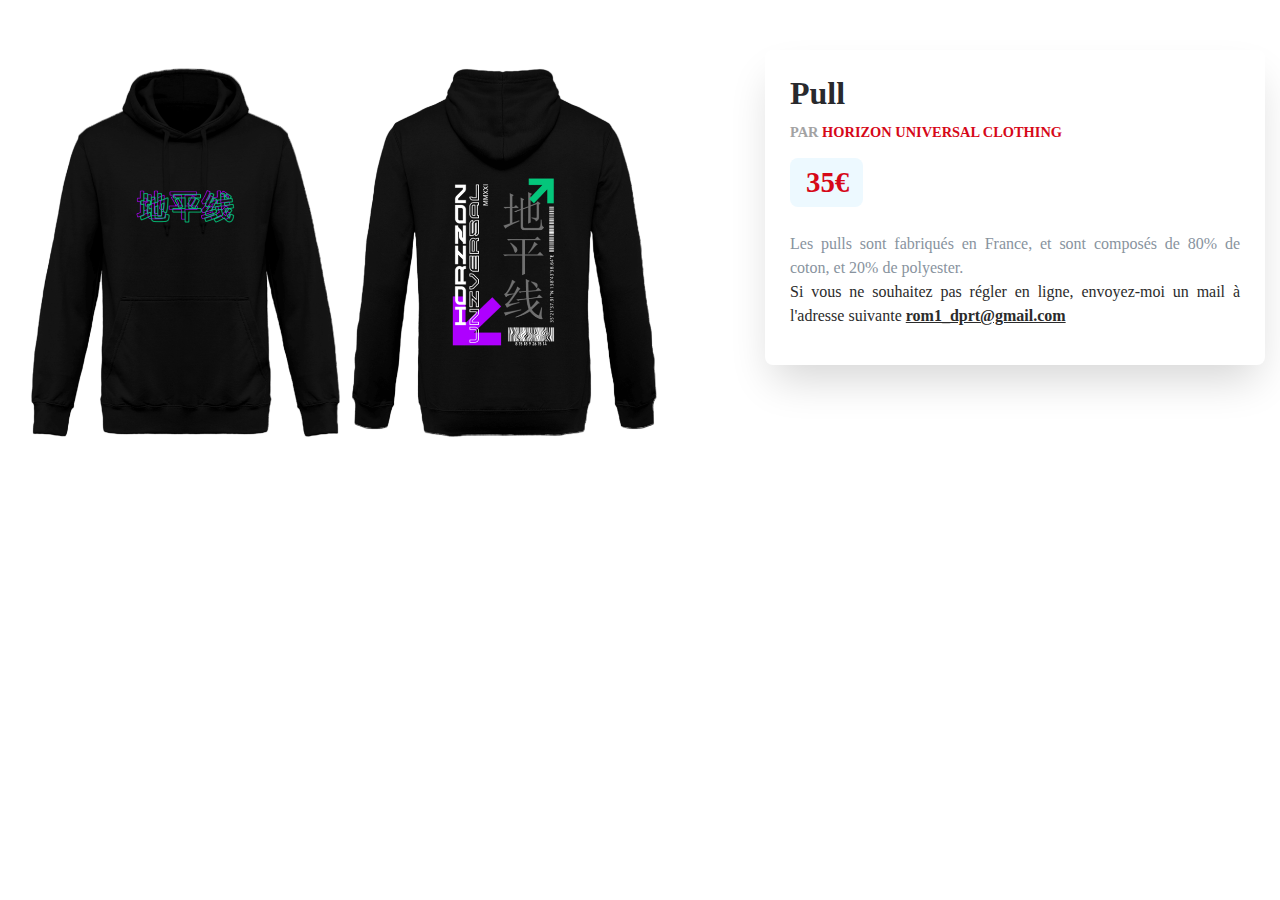
<file: pull1.html>
<!DOCTYPE html>
<html lang="en">
<head>
  <meta charset="UTF-8">
  <meta http-equiv="X-UA-Compatible" content="IE=edge">
  <meta name="viewport" content="width=device-width, initial-scale=1.0">
  <link rel="shorcut icon" href="medias/logo.png">
  <title>Checkout</title>
  <link rel="stylesheet" href="product.css">
</head>
<body>

<div class="container">

  <div class="left">
    <div class="product-pic">
      <img src="medias/V1P.png" alt="">
    </div>
    <!--<div class="gallery">
      <img src="assets/img/product-img-2.png" alt="">
      <img src="assets/img/product-img-3.png" alt="">
      <img src="assets/img/product-img-4.png" alt="">
      <img src="assets/img/product-img-5.png" alt="">
    </div>-->
  </div>

  <div class="right">
    <div class="bloc">
      <h1>Pull</h1>

      <div class="distributor">
        <p>Par <span>HORIZON UNIVERSAL CLOTHING</span></p>
      </div>

      <div class="price-infos">
        <div class="price">
          <p><span></span>35€</p>
        </div>
        <div class="tax">
          <span></span>
          <span></span>
        </div>
      </div>

      <div class="description">
       <p> Les pulls sont fabriqués en France, et sont composés de 80% de coton, et 20% de polyester.</br>
         <p class="si"> Si vous ne souhaitez pas régler en ligne, envoyez-moi un mail à l'adresse suivante <a href="mailto:rom1.dprt@gmail.com">rom1_dprt@gmail.com</a></p>
       </p>
      </div>

      <div id="paypal-payment-button"></div>
    
    </div>
  </div>
</div>

<!-- SI TU SOUHAITES VOIR LE BOUTON PAYPAL, IL FAUT REMPLACER "TON_ID_ICI" PAR TON CLIENT-ID PAYPAL AFIN DE RECEVOIR LES PAIEMENTS-->
<script src="https://www.paypal.com/sdk/js?client-id=AdoBdRKdVMO5f_iwRcEGxlSmcwW6QqWrCnJBnTWFyffHMS5hC8L9l1ocuL-6FykMc2KNoVOGhKDSZBKt&currency=EUR"></script>
<script src="paypal35.js"></script>
</body>
</html>
</file>
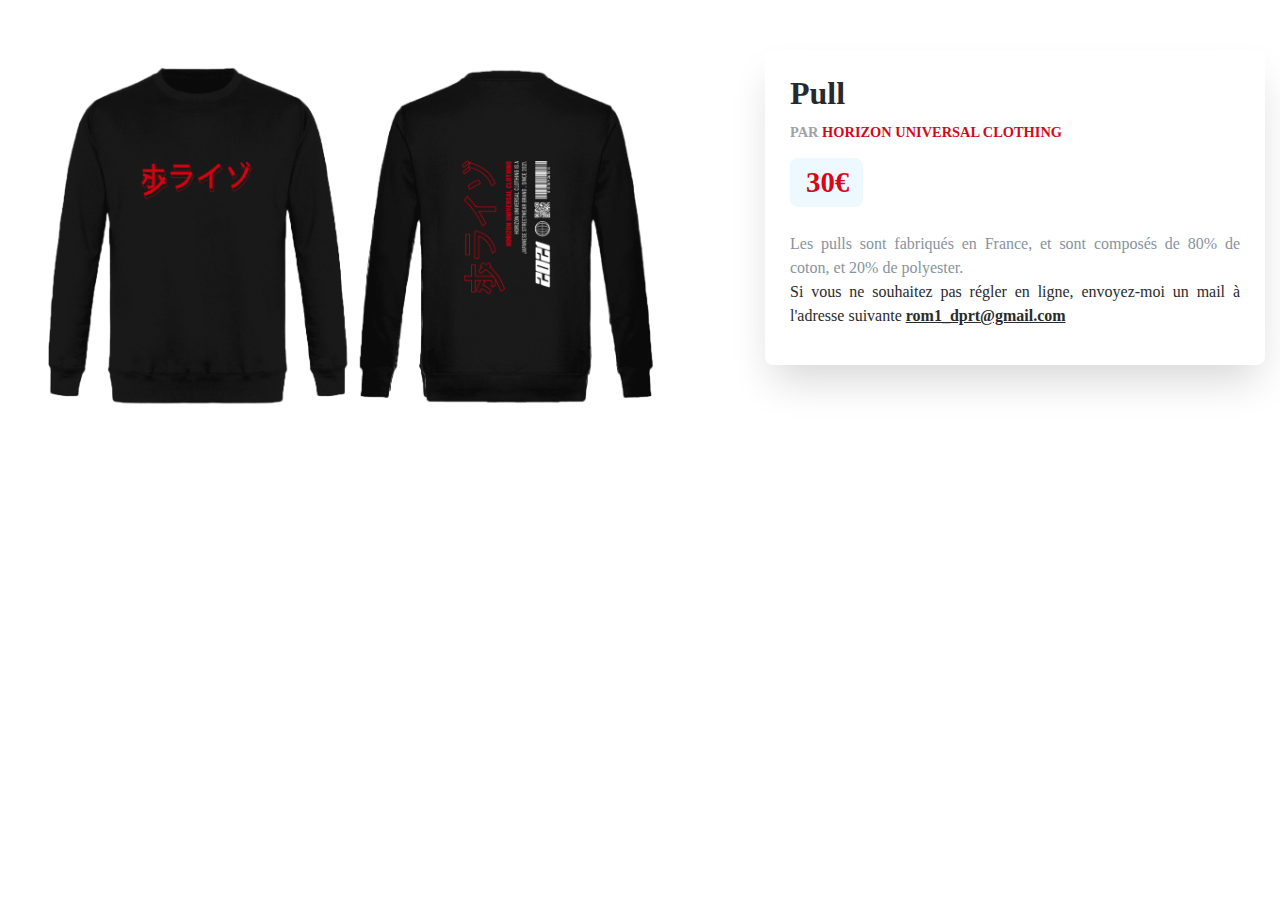
<file: pull2.html>
<!DOCTYPE html>
<html lang="en">
<head>
  <meta charset="UTF-8">
  <meta http-equiv="X-UA-Compatible" content="IE=edge">
  <meta name="viewport" content="width=device-width, initial-scale=1.0">
  <link rel="shorcut icon" href="medias/logo.png">
  <title>Checkout</title>
  <link rel="stylesheet" href="product.css">
</head>
<body>

<div class="container">

  <div class="left">
    <div class="product-pic">
      <img src="medias/V2Ppng.png">
    </div>
    <!--<div class="gallery">
      <img src="assets/img/product-img-2.png" alt="">
      <img src="assets/img/product-img-3.png" alt="">
      <img src="assets/img/product-img-4.png" alt="">
      <img src="assets/img/product-img-5.png" alt="">
    </div>-->
  </div>

  <div class="right">
    <div class="bloc">
      <h1>Pull</h1>

      <div class="distributor">
        <p>Par <span>HORIZON UNIVERSAL CLOTHING</span></p>
      </div>

      <div class="price-infos">
        <div class="price">
          <p><span></span>30€</p>
        </div>
        <div class="tax">
          <span></span>
          <span></span>
        </div>
      </div>

      <div class="description">
       <p> Les pulls sont fabriqués en France, et sont composés de 80% de coton, et 20% de polyester.</br>
         <p class="si"> Si vous ne souhaitez pas régler en ligne, envoyez-moi un mail à l'adresse suivante <a href="mailto:rom1.dprt@gmail.com">rom1_dprt@gmail.com</a></p>
       </p>
      </div>

      <div id="paypal-payment-button"></div>
    
    </div>
  </div>
</div>

<!-- SI TU SOUHAITES VOIR LE BOUTON PAYPAL, IL FAUT REMPLACER "TON_ID_ICI" PAR TON CLIENT-ID PAYPAL AFIN DE RECEVOIR LES PAIEMENTS-->
<script src="https://www.paypal.com/sdk/js?client-id=AdoBdRKdVMO5f_iwRcEGxlSmcwW6QqWrCnJBnTWFyffHMS5hC8L9l1ocuL-6FykMc2KNoVOGhKDSZBKt&currency=EUR"></script>
<script src="paypal30.js"></script>
</body>
</html>
</file>
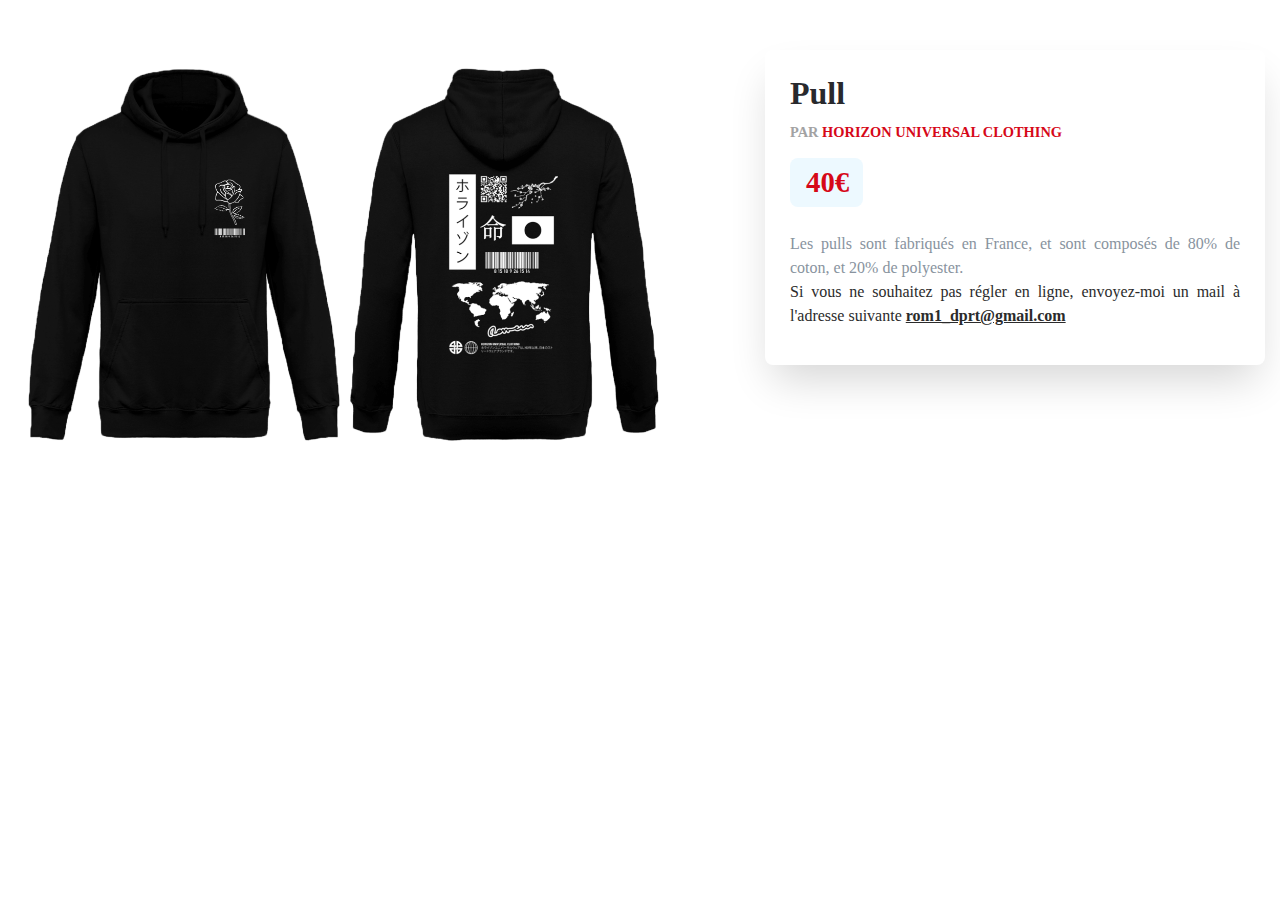
<file: pull3.html>
<!DOCTYPE html>
<html lang="en">
<head>
  <meta charset="UTF-8">
  <meta http-equiv="X-UA-Compatible" content="IE=edge">
  <meta name="viewport" content="width=device-width, initial-scale=1.0">
  <link rel="shorcut icon" href="medias/logo.png">
  <title>Checkout</title>
  <link rel="stylesheet" href="product.css">
</head>
<body>

<div class="container">

  <div class="left">
    <div class="product-pic">
      <img src="medias/V3P.png" alt="">
    </div>
    <!--<div class="gallery">
      <img src="assets/img/product-img-2.png" alt="">
      <img src="assets/img/product-img-3.png" alt="">
      <img src="assets/img/product-img-4.png" alt="">
      <img src="assets/img/product-img-5.png" alt="">
    </div>-->
  </div>

  <div class="right">
    <div class="bloc">
      <h1>Pull</h1>

      <div class="distributor">
        <p>Par <span>HORIZON UNIVERSAL CLOTHING</span></p>
      </div>

      <div class="price-infos">
        <div class="price">
          <p><span></span>40€</p>
        </div>
        <div class="tax">
          <span></span>
          <span></span>
        </div>
      </div>

      <div class="description">
       <p> Les pulls sont fabriqués en France, et sont composés de 80% de coton, et 20% de polyester.</br>
         <p class="si"> Si vous ne souhaitez pas régler en ligne, envoyez-moi un mail à l'adresse suivante <a href="mailto:rom1.dprt@gmail.com">rom1_dprt@gmail.com</a></p>
       </p>
      </div>

      <div id="paypal-payment-button"></div>
    
    </div>
  </div>
</div>

<!-- SI TU SOUHAITES VOIR LE BOUTON PAYPAL, IL FAUT REMPLACER "TON_ID_ICI" PAR TON CLIENT-ID PAYPAL AFIN DE RECEVOIR LES PAIEMENTS-->
<script src="https://www.paypal.com/sdk/js?client-id=AdoBdRKdVMO5f_iwRcEGxlSmcwW6QqWrCnJBnTWFyffHMS5hC8L9l1ocuL-6FykMc2KNoVOGhKDSZBKt&currency=EUR"></script>
<script src="paypal35.js"></script>
</body>
</html>
</file>
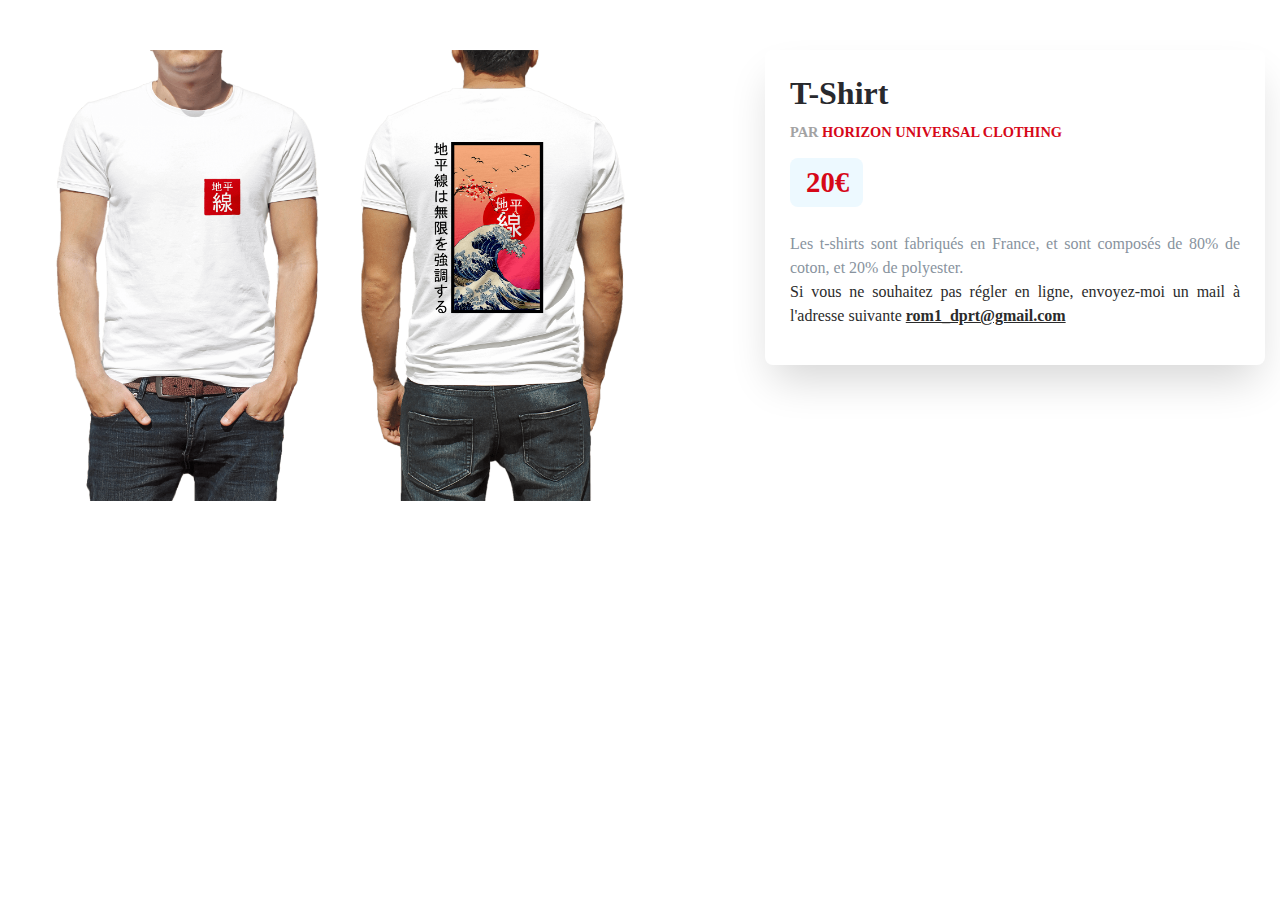
<file: tshirt1.html>
<!DOCTYPE html>
<html lang="en">
<head>
  <meta charset="UTF-8">
  <meta http-equiv="X-UA-Compatible" content="IE=edge">
  <meta name="viewport" content="width=device-width, initial-scale=1.0">
  <link rel="shorcut icon" href="medias/logo.png">
  <title>Checkout</title>
  <link rel="stylesheet" href="product.css">
</head>
<body>

<div class="container">

  <div class="left">
    <div class="product-pic">
      <img src="medias/v1T.png" alt="">
    </div>
    <!--<div class="gallery">
      <img src="assets/img/product-img-2.png" alt="">
      <img src="assets/img/product-img-3.png" alt="">
      <img src="assets/img/product-img-4.png" alt="">
      <img src="assets/img/product-img-5.png" alt="">
    </div>-->
  </div>

  <div class="right">
    <div class="bloc">
      <h1>T-Shirt</h1>

      <div class="distributor">
        <p>Par <span>HORIZON UNIVERSAL CLOTHING</span></p>
      </div>

      <div class="price-infos">
        <div class="price">
          <p><span></span>20€</p>
        </div>
        <div class="tax">
          <span></span>
          <span></span>
        </div>
      </div>

      <div class="description">
       <p> Les t-shirts sont fabriqués en France, et sont composés de 80% de coton, et 20% de polyester.</br>
        <p class="si"> Si vous ne souhaitez pas régler en ligne, envoyez-moi un mail à l'adresse suivante <a href="mailto:rom1.dprt@gmail.com">rom1_dprt@gmail.com</a></p>
       </p>
      </div>

      <div id="paypal-payment-button"></div>
    
    </div>
  </div>
</div>

<!-- SI TU SOUHAITES VOIR LE BOUTON PAYPAL, IL FAUT REMPLACER "TON_ID_ICI" PAR TON CLIENT-ID PAYPAL AFIN DE RECEVOIR LES PAIEMENTS-->
<script src="https://www.paypal.com/sdk/js?client-id=AdoBdRKdVMO5f_iwRcEGxlSmcwW6QqWrCnJBnTWFyffHMS5hC8L9l1ocuL-6FykMc2KNoVOGhKDSZBKt&currency=EUR"></script>
<script src="paypal20.js"></script>
</body>
</html>
</file>
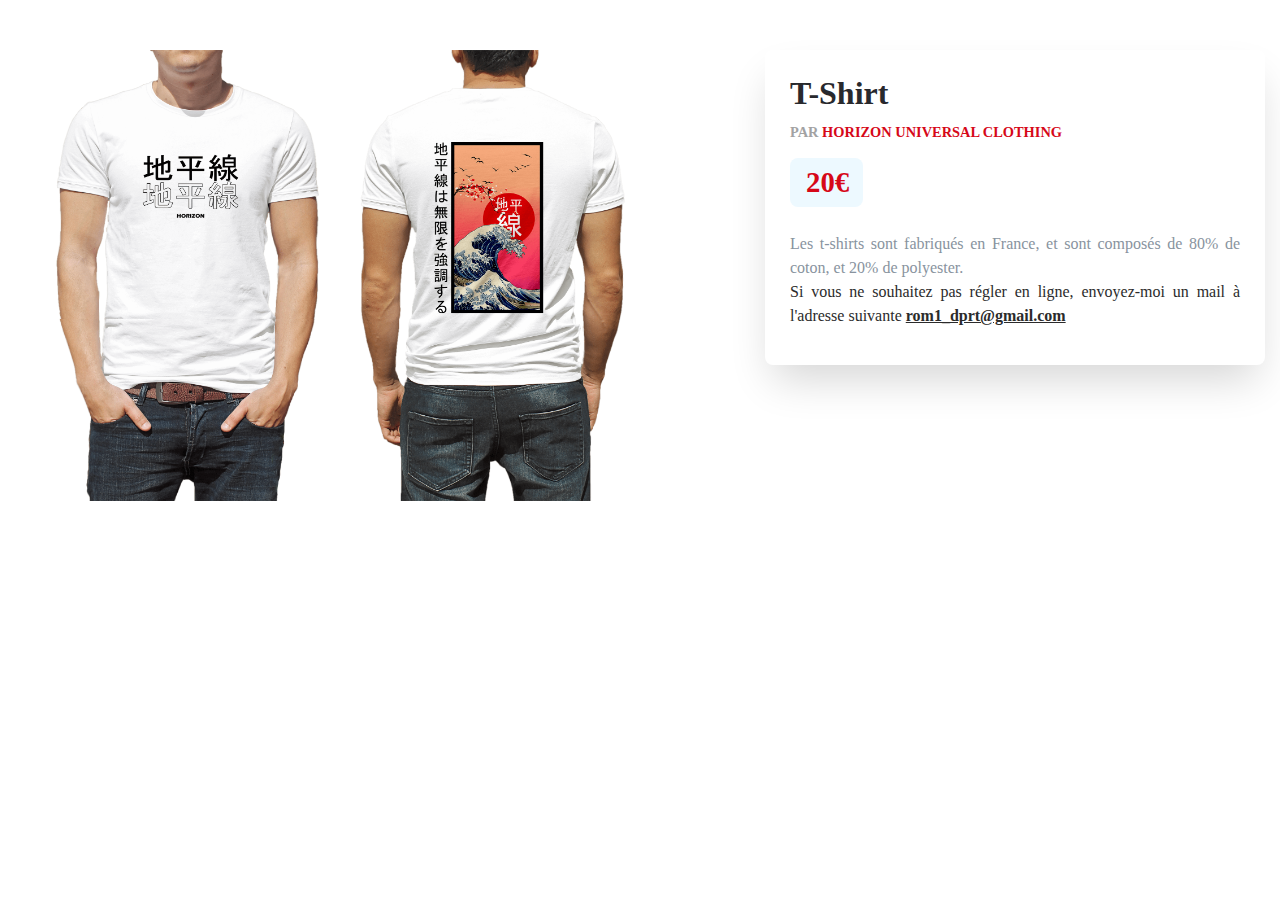
<file: tshirt2.html>
<!DOCTYPE html>
<html lang="en">
<head>
  <meta charset="UTF-8">
  <meta http-equiv="X-UA-Compatible" content="IE=edge">
  <meta name="viewport" content="width=device-width, initial-scale=1.0">
  <link rel="shorcut icon" href="medias/logo.png">
  <title>Checkout</title>
  <link rel="stylesheet" href="product.css">
</head>
<body>

<div class="container">

  <div class="left">
    <div class="product-pic">
      <img src="medias/V2T.png" alt="">
    </div>
    <!--<div class="gallery">
      <img src="assets/img/product-img-2.png" alt="">
      <img src="assets/img/product-img-3.png" alt="">
      <img src="assets/img/product-img-4.png" alt="">
      <img src="assets/img/product-img-5.png" alt="">
    </div>-->
  </div>

  <div class="right">
    <div class="bloc">
      <h1>T-Shirt</h1>

      <div class="distributor">
        <p>Par <span>HORIZON UNIVERSAL CLOTHING</span></p>
      </div>

      <div class="price-infos">
        <div class="price">
          <p><span></span>20€</p>
        </div>
        <div class="tax">
          <span></span>
          <span></span>
        </div>
      </div>

      <div class="description">
       <p> Les t-shirts sont fabriqués en France, et sont composés de 80% de coton, et 20% de polyester.</br>
        <p class="si"> Si vous ne souhaitez pas régler en ligne, envoyez-moi un mail à l'adresse suivante <a href="mailto:rom1.dprt@gmail.com">rom1_dprt@gmail.com</a></p>
       </p>
      </div>

      <div id="paypal-payment-button"></div>
    
    </div>
  </div>
</div>

<!-- SI TU SOUHAITES VOIR LE BOUTON PAYPAL, IL FAUT REMPLACER "TON_ID_ICI" PAR TON CLIENT-ID PAYPAL AFIN DE RECEVOIR LES PAIEMENTS-->
<script src="https://www.paypal.com/sdk/js?client-id=AdoBdRKdVMO5f_iwRcEGxlSmcwW6QqWrCnJBnTWFyffHMS5hC8L9l1ocuL-6FykMc2KNoVOGhKDSZBKt&currency=EUR"></script>
<script src="paypal20.js"></script>
</body>
</html>
</file>
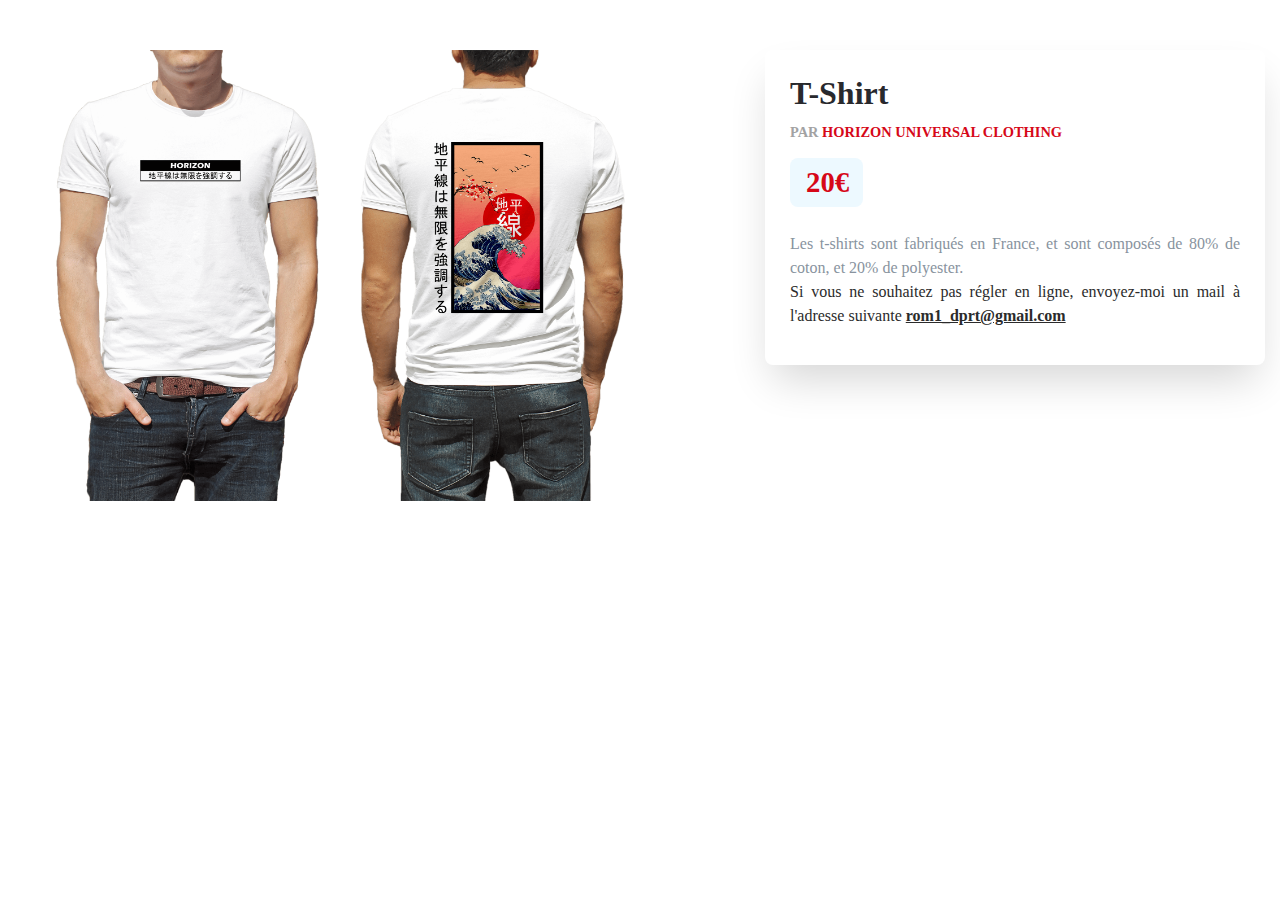
<file: tshirt3.html>
<!DOCTYPE html>
<html lang="en">
<head>
  <meta charset="UTF-8">
  <meta http-equiv="X-UA-Compatible" content="IE=edge">
  <meta name="viewport" content="width=device-width, initial-scale=1.0">
  <link rel="shorcut icon" href="medias/logo.png">
  <title>Checkout</title>
  <link rel="stylesheet" href="product.css">
</head>
<body>

<div class="container">

  <div class="left">
    <div class="product-pic">
      <img src="medias/V3T.png" alt="">
    </div>
    <!--<div class="gallery">
      <img src="assets/img/product-img-2.png" alt="">
      <img src="assets/img/product-img-3.png" alt="">
      <img src="assets/img/product-img-4.png" alt="">
      <img src="assets/img/product-img-5.png" alt="">
    </div>-->
  </div>

  <div class="right">
    <div class="bloc">
      <h1>T-Shirt</h1>

      <div class="distributor">
        <p>Par <span>HORIZON UNIVERSAL CLOTHING</span></p>
      </div>

      <div class="price-infos">
        <div class="price">
          <p><span></span>20€</p>
        </div>
        <div class="tax">
          <span></span>
          <span></span>
        </div>
      </div>

      <div class="description">
       <p> Les t-shirts sont fabriqués en France, et sont composés de 80% de coton, et 20% de polyester.</br>
         <p class="si"> Si vous ne souhaitez pas régler en ligne, envoyez-moi un mail à l'adresse suivante <a href="mailto:rom1.dprt@gmail.com">rom1_dprt@gmail.com</a></p>
        
       </p>
      </div>

      <div id="paypal-payment-button"></div>
    
    </div>
  </div>
</div>

<!-- SI TU SOUHAITES VOIR LE BOUTON PAYPAL, IL FAUT REMPLACER "TON_ID_ICI" PAR TON CLIENT-ID PAYPAL AFIN DE RECEVOIR LES PAIEMENTS-->
<script src="https://www.paypal.com/sdk/js?client-id=AdoBdRKdVMO5f_iwRcEGxlSmcwW6QqWrCnJBnTWFyffHMS5hC8L9l1ocuL-6FykMc2KNoVOGhKDSZBKt&currency=EUR"></script>
<script src="paypal20.js"></script>
</body>
</html>
</file>
<file: product.css>
* {
	margin: 0;
	padding: 0;
	list-style: none;
	text-decoration: none;
	outline: none;
	font-family: "Montserrat";
}

.container {
	display: flex;
	flex-direction: row;
	justify-content: space-between;
	max-width: 1480px;
	margin: 0 auto;
	padding: 50px 15px 50px 15px;
}

.container .left {
	max-width: 900px;
	margin-right: 30px;
}

.container .left .product-pic img {
	width: 100%;
	border-radius: 15px;
}

.container .left .gallery {
	display: flex;
	flex-wrap: wrap;
	justify-content: space-between;
	margin-top: 15px;
}

.container .left .gallery img {
	max-width: 49%;
	background: whitesmoke;
	padding: 10px 25px;
	border-radius: 15px;
	margin-bottom: 20px;
	box-sizing: border-box;
}

.container .right {
	max-width: 500px;
}

.container .right .bloc {
	box-shadow: 0px 22px 40px -8px #d6d6d6;
	padding: 25px 25px 12px 25px;
	border-radius: 8px;
	position: sticky;
	top: 50px;
}

.container .right h1 {
	font-size: 2em;
	font-weight: 700;
	color: #28292d;
	margin-bottom: 12px;
}
.description .si{
	color: #2b2b2b;
}
.description .si a :hover{
	color:#a2a2a3;
}

.description .si a {
	color:#2b2b2b;
	font-weight: bold;
	text-decoration: underline;
}
.container .right .distributor p {
	text-transform: uppercase;
	font-weight: 600;
	font-size: 0.9em;
	color: #a2a2a3;
	margin-bottom: 17px;
}

.container .right .distributor p span {
	color:#d60818;
}

.container .right .price-infos {
	display: flex;
	flex-direction: row;
	margin-bottom: 10px;
}

.container .right .price-infos .price {
	background-color: #edf9ff;
	display: inline-block;
	padding: 8px 14px;
	border-radius: 8px;
	color: #d60818;
	font-size: 1.8em;
	font-weight: 700;
}

.container .right .price-infos .price span {
	color: #d60818;
	font-size: 0.6em;
	font-weight: 700;
	position: relative;
	top: -7px;
	margin-right: 2px;
}

.container .right .price-infos .tax {
	display: flex;
	flex-direction: column;
	justify-content: center;
	margin-left: 20px;
}

.container .right .price-infos .tax span:nth-child(1) {
	color: #ff1c2f;
	font-size: 1.3em;
	font-weight: 700;
}

.container .right .price-infos .tax span:nth-child(2) {
	color: #94a0ab;
	font-weight: 500;
	margin-top: 4px;
}

.container .right .description {
	color: #88939e;
	font-weight: 500;
	margin: 25px 0;
	line-height: 1.5em;
	text-align: justify;
}

@media screen and (max-width: 1280px) {
	.container .left {
		max-width: 650px;
	}
}

@media screen and (max-width: 1100px) {
	.container .left {
		max-width: 500px;
	}
}

@media screen and (max-width: 991px) {
	.container {
		flex-direction: column;
		justify-content: center;
		align-items: center;
	}

	.container .left {
		max-width: 100%;
		margin-right: 0px;
	}

	.container .right {
		max-width: 100%;
	}

	div#paypal-payment-button {
		display: flex;
		justify-content: center;
	}
}

@media screen and (max-width: 450px) {
	.container .right h1 {
		font-size: 1.5em;
	}
}

@media screen and (max-width: 380px) {
	.container .right h1 {
		font-size: 1.5em;
	}

	.container .right .price-infos .tax span:nth-child(1) {
		font-size: 1em;
	}

	.container .right .price-infos .tax span:nth-child(2) {
		font-size: 0.8em;
	}

	.container .right .bloc {
		padding: 25px 10px 12px 10px;
	}
}
</file>
